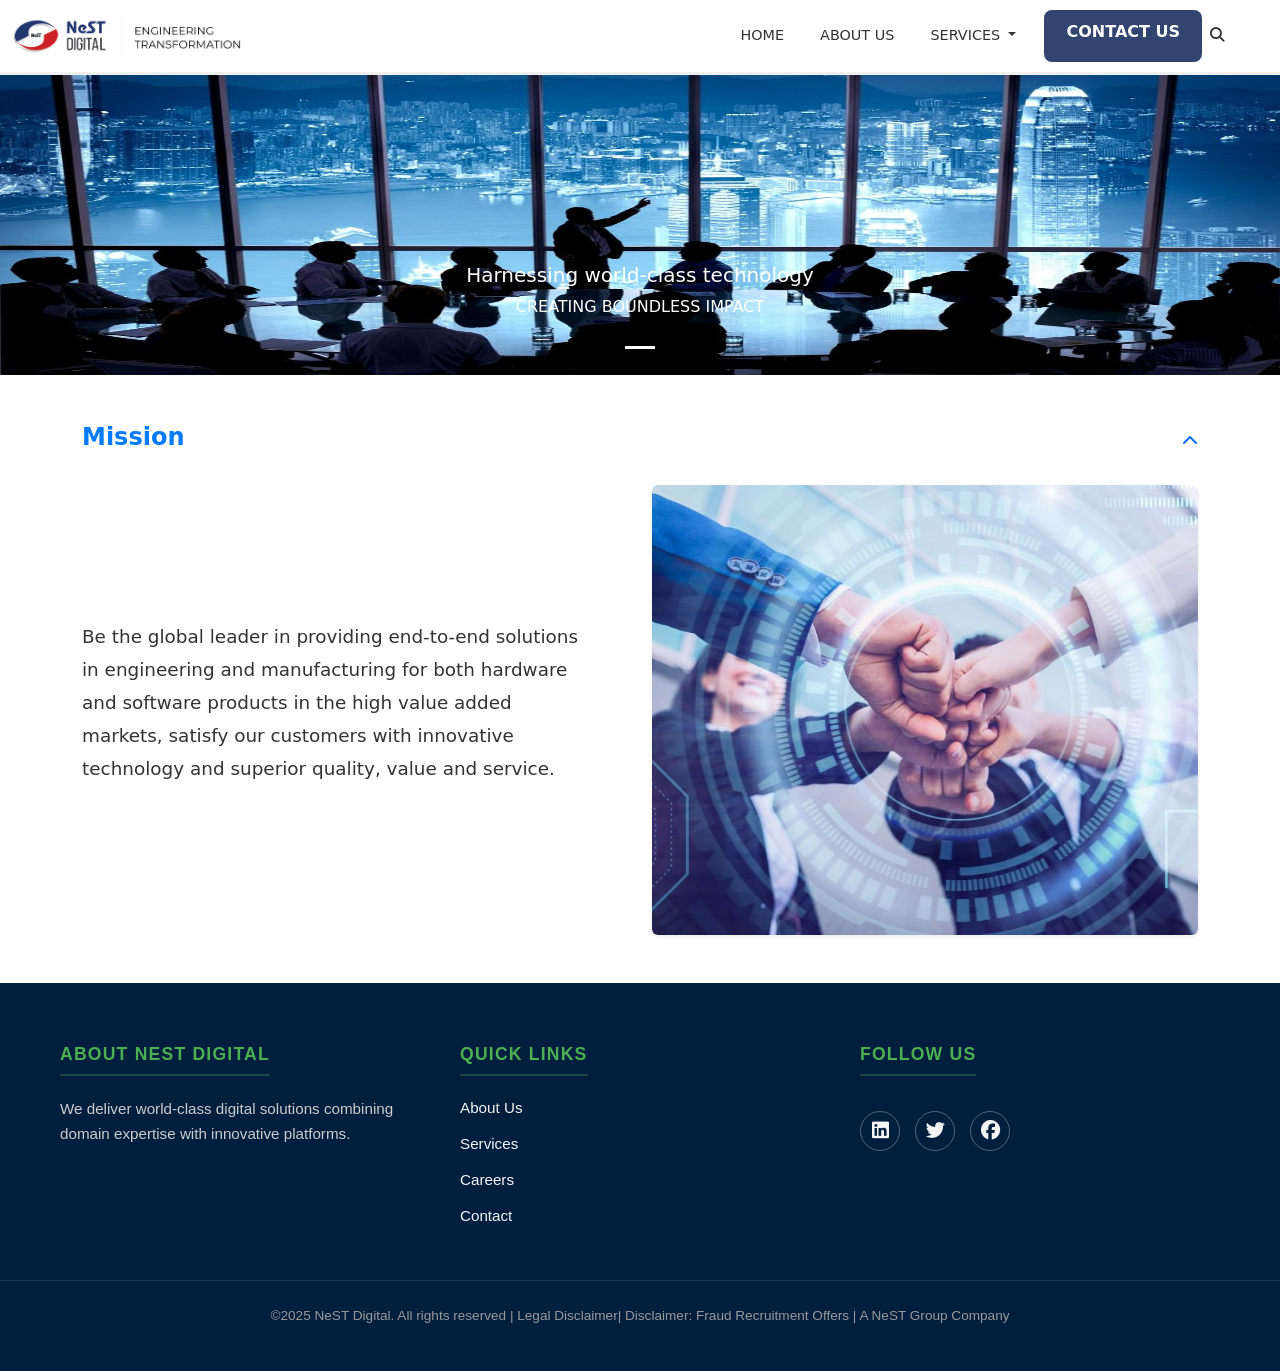
<file: about.html>
<!DOCTYPE html>
<html lang="en">
<head>
    <meta charset="UTF-8">
    <meta name="viewport" content="width=device-width, initial-scale=1.0">
    <title>Document</title>
    <link href="https://cdn.jsdelivr.net/npm/bootstrap@5.3.8/dist/css/bootstrap.min.css" rel="stylesheet" integrity="sha384-sRIl4kxILFvY47J16cr9ZwB07vP4J8+LH7qKQnuqkuIAvNWLzeN8tE5YBujZqJLB" crossorigin="anonymous">
    <link rel="stylesheet" href="https://cdnjs.cloudflare.com/ajax/libs/font-awesome/6.5.1/css/all.min.css">
    <link rel="stylesheet" href="style.css"> 
    </head>
<body>

       
    <nav class="navbar navbar-expand-lg custom-navbar">
        <div class="container-fluid custom-container">
            
            <a class="navbar-brand me-auto" href="#">
                <img src="images/Group-82.png" alt="NeST Digital Logo" class="brand-logo"> 
            </a>

            <button class="navbar-toggler" type="button" data-bs-toggle="collapse" data-bs-target="#navbarNavContent" aria-controls="navbarNavContent" aria-expanded="false" aria-label="Toggle navigation">
                <span class="navbar-toggler-icon"></span>
            </button>

            <div class="collapse navbar-collapse justify-content-end" id="navbarNavContent">
                <ul class="navbar-nav me-3"> 
                    
                   

                        <li class="nav-item">
    <a class="nav-link" href="index.html">HOME</a>
</li>
    <li class="nav-item">
    <a class="nav-link" href="about.html">ABOUT US</a>
</li>


                    
                 <li class="nav-item dropdown">
   <li class="nav-item dropdown">
   <a class="nav-link dropdown-toggle" href="#services-section" id="servicesDropdown" role="button" data-bs-toggle="dropdown" aria-expanded="false">
    SERVICES
</a>
    <ul class="dropdown-menu">
        <li><a class="dropdown-item" href="cloudservice.html">cloud service</a></li> 
        <li><a class="dropdown-item" href="cybersecurity.html">cyber security</a></li> 
        <li><a class="dropdown-item" href="dataeng.html">data engineering</a></li> 
        <li><a class="dropdown-item" href="gis.html">gis</a></li> 
    </ul>
</li> 
                    
                    
                  

                <a href="contact.html" class="btn btn-primary contact-button">CONTACT US</a>
                
                <a href="#" class="nav-link search-icon-link"><i class="fas fa-search"></i></a>
            </div>
        </div>
    </nav>
    


<div id="carouselExampleCaptions" class="carousel slide">
  <div class="carousel-indicators">
    <button type="button" data-bs-target="#carouselExampleCaptions" data-bs-slide-to="0" class="active" aria-current="true" aria-label="Slide 1"></button>
    
  </div>
  <div class="carousel-inner">
    <div class="carousel-item active">
      <img src="images/about.jpg" class="d-block w-100" alt="..." height="300px" width="auto">
      <div class="carousel-caption d-none d-md-block">
        <h5>Harnessing world-class technology</h5>
        <p>CREATING BOUNDLESS IMPACT</p>
      </div>
    </div>
    
  </div>
</div>

<section class="mission-section py-5">
    <div class="container">
        
        <div class="mission-header mb-4 d-flex justify-content-between align-items-center" 
             data-bs-toggle="collapse" data-bs-target="#missionContent" aria-expanded="true" aria-controls="missionContent">
            
            <h2 class="mission-title">Mission</h2>
            
            <a data-bs-toggle="collapse" href="#missionContent" role="button" aria-expanded="true" aria-controls="missionContent">
                <i class="fas fa-chevron-up"></i>
            </a>
        </div>

        <div class="collapse show" id="missionContent">
            <div class="row align-items-center">
                
                <div class="col-lg-6 col-md-12 order-md-1 order-lg-1">
                    <p class="mission-statement">
                        Be the global leader in providing end-to-end solutions in engineering and manufacturing for both hardware and software products in the high value added markets, satisfy our customers with innovative technology and superior quality, value and service.
                    </p>
                </div>
                
                <div class="col-lg-6 col-md-12 order-md-2 order-lg-2 mb-4 mb-lg-0">
                    <img src="images/about1.jpg" class="img-fluid rounded shadow-sm" alt="Hands of a team stacked together, symbolizing unity and technology">
                </div>

            </div>
        </div>
        
    </div>
</section>







    <footer class="footer">
    <div class="footer-content">
        <div class="footer-section">
            <h5>About NeST Digital</h5>
            <p>We deliver world-class digital solutions combining domain expertise with innovative platforms.</p>
        </div>
        <div class="footer-section">
            <h5>Quick Links</h5>
            <ul>
                <li><a href="#">About Us</a></li>
                <li><a href="#">Services</a></li>
                <li><a href="#">Careers</a></li>
                <li><a href="#">Contact</a></li>
            </ul>
        </div>
        <div class="footer-section">
            <h5>Follow Us</h5>
            <div class="social-links">
                <a href="#"><i class="fab fa-linkedin"></i></a>
                <a href="#"><i class="fab fa-twitter"></i></a>
                <a href="#"><i class="fab fa-facebook"></i></a>
               
            </div>
        </div>
    </div>
    <div class="footer-bottom">
        <p>&copy;2025 NeST Digital. All rights reserved | Legal Disclaimer| Disclaimer: Fraud Recruitment Offers | A NeST Group Company</p>
    </div>
</footer>





   <script src="https://cdn.jsdelivr.net/npm/bootstrap@5.3.8/dist/js/bootstrap.bundle.min.js" integrity="sha384-FKyoEForCGlyvwx9Hj09JcYn3nv7wiPVlz7YYwJrWVcXK/BmnVDxM+D2scQbITxI" crossorigin="anonymous"></script> 
</body>
</html>
</file>
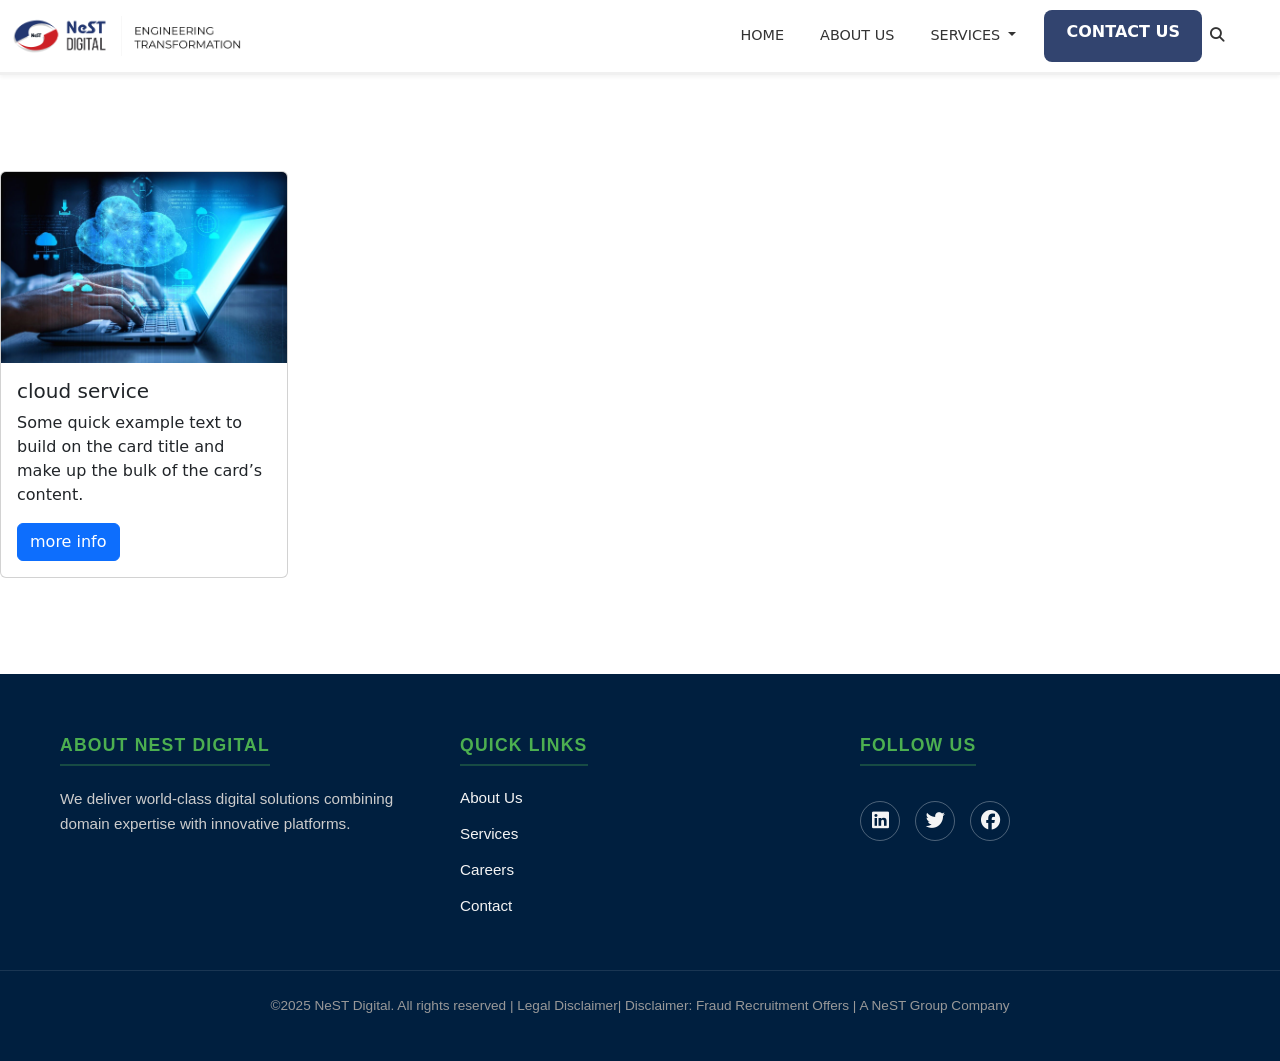
<file: cloudservice.html>
<!DOCTYPE html>
<html lang="en">
<head>
    <meta charset="UTF-8">
    <meta name="viewport" content="width=device-width, initial-scale=1.0">
    <title>Document</title>
    <link href="https://cdn.jsdelivr.net/npm/bootstrap@5.3.8/dist/css/bootstrap.min.css" rel="stylesheet" integrity="sha384-sRIl4kxILFvY47J16cr9ZwB07vP4J8+LH7qKQnuqkuIAvNWLzeN8tE5YBujZqJLB" crossorigin="anonymous">
    <link rel="stylesheet" href="https://cdnjs.cloudflare.com/ajax/libs/font-awesome/6.5.1/css/all.min.css">
    <link rel="stylesheet" href="style.css"> 
    </head>
<body>

       
    <nav class="navbar navbar-expand-lg custom-navbar">
        <div class="container-fluid custom-container">
            
            <a class="navbar-brand me-auto" href="#">
                <img src="images/Group-82.png" alt="NeST Digital Logo" class="brand-logo"> 
            </a>

            <button class="navbar-toggler" type="button" data-bs-toggle="collapse" data-bs-target="#navbarNavContent" aria-controls="navbarNavContent" aria-expanded="false" aria-label="Toggle navigation">
                <span class="navbar-toggler-icon"></span>
            </button>

            <div class="collapse navbar-collapse justify-content-end" id="navbarNavContent">
                <ul class="navbar-nav me-3"> 
                    
                    <li class="nav-item dropdown">
                                        <li class="nav-item">
    <a class="nav-link" href="index.html">HOME</a>
</li>
    <li class="nav-item">
    <a class="nav-link" href="about.html">ABOUT US</a>
</li>
                    
                 <li class="nav-item dropdown">
   <li class="nav-item dropdown">
   <a class="nav-link dropdown-toggle" href="#services-section" id="servicesDropdown" role="button" data-bs-toggle="dropdown" aria-expanded="false">
    SERVICES
</a>
    <ul class="dropdown-menu">
        <li><a class="dropdown-item" href="cloudservice.html">cloud service</a></li> 
        <li><a class="dropdown-item" href="cybersecurity.html">cyber security</a></li> 
        <li><a class="dropdown-item" href="dataeng.html">data engineering</a></li> 
        <li><a class="dropdown-item" href="gis.html">gis</a></li> 
    </ul>
</li>  
                    
                    
                    
                   
                <a href="contact.html" class="btn btn-primary contact-button">CONTACT US</a>
                
                <a href="#" class="nav-link search-icon-link"><i class="fas fa-search"></i></a>
            </div>
        </div>
    </nav>
    
  <br><br><br><br>

    <div class="card" style="width: 18rem;">
  <img src="images/sercloud.jpg" class="card-img-top" alt="...">
  <div class="card-body">
    <h5 class="card-title">cloud service</h5>
    <p class="card-text">Some quick example text to build on the card title and make up the bulk of the card’s content.</p>
    <a href="cloud.html" class="btn btn-primary">more info</a>
  </div>
</div>

<br><br><br><br>


    <footer class="footer">
    <div class="footer-content">
        <div class="footer-section">
            <h5>About NeST Digital</h5>
            <p>We deliver world-class digital solutions combining domain expertise with innovative platforms.</p>
        </div>
        <div class="footer-section">
            <h5>Quick Links</h5>
            <ul>
                <li><a href="#">About Us</a></li>
                <li><a href="#">Services</a></li>
                <li><a href="#">Careers</a></li>
                <li><a href="#">Contact</a></li>
            </ul>
        </div>
        <div class="footer-section">
            <h5>Follow Us</h5>
            <div class="social-links">
                <a href="#"><i class="fab fa-linkedin"></i></a>
                <a href="#"><i class="fab fa-twitter"></i></a>
                <a href="#"><i class="fab fa-facebook"></i></a>
               
            </div>
        </div>
    </div>
    <div class="footer-bottom">
        <p>&copy;2025 NeST Digital. All rights reserved | Legal Disclaimer| Disclaimer: Fraud Recruitment Offers | A NeST Group Company</p>
    </div>
</footer>





   <script src="https://cdn.jsdelivr.net/npm/bootstrap@5.3.8/dist/js/bootstrap.bundle.min.js" integrity="sha384-FKyoEForCGlyvwx9Hj09JcYn3nv7wiPVlz7YYwJrWVcXK/BmnVDxM+D2scQbITxI" crossorigin="anonymous"></script> 
</body>
</html>
</file>
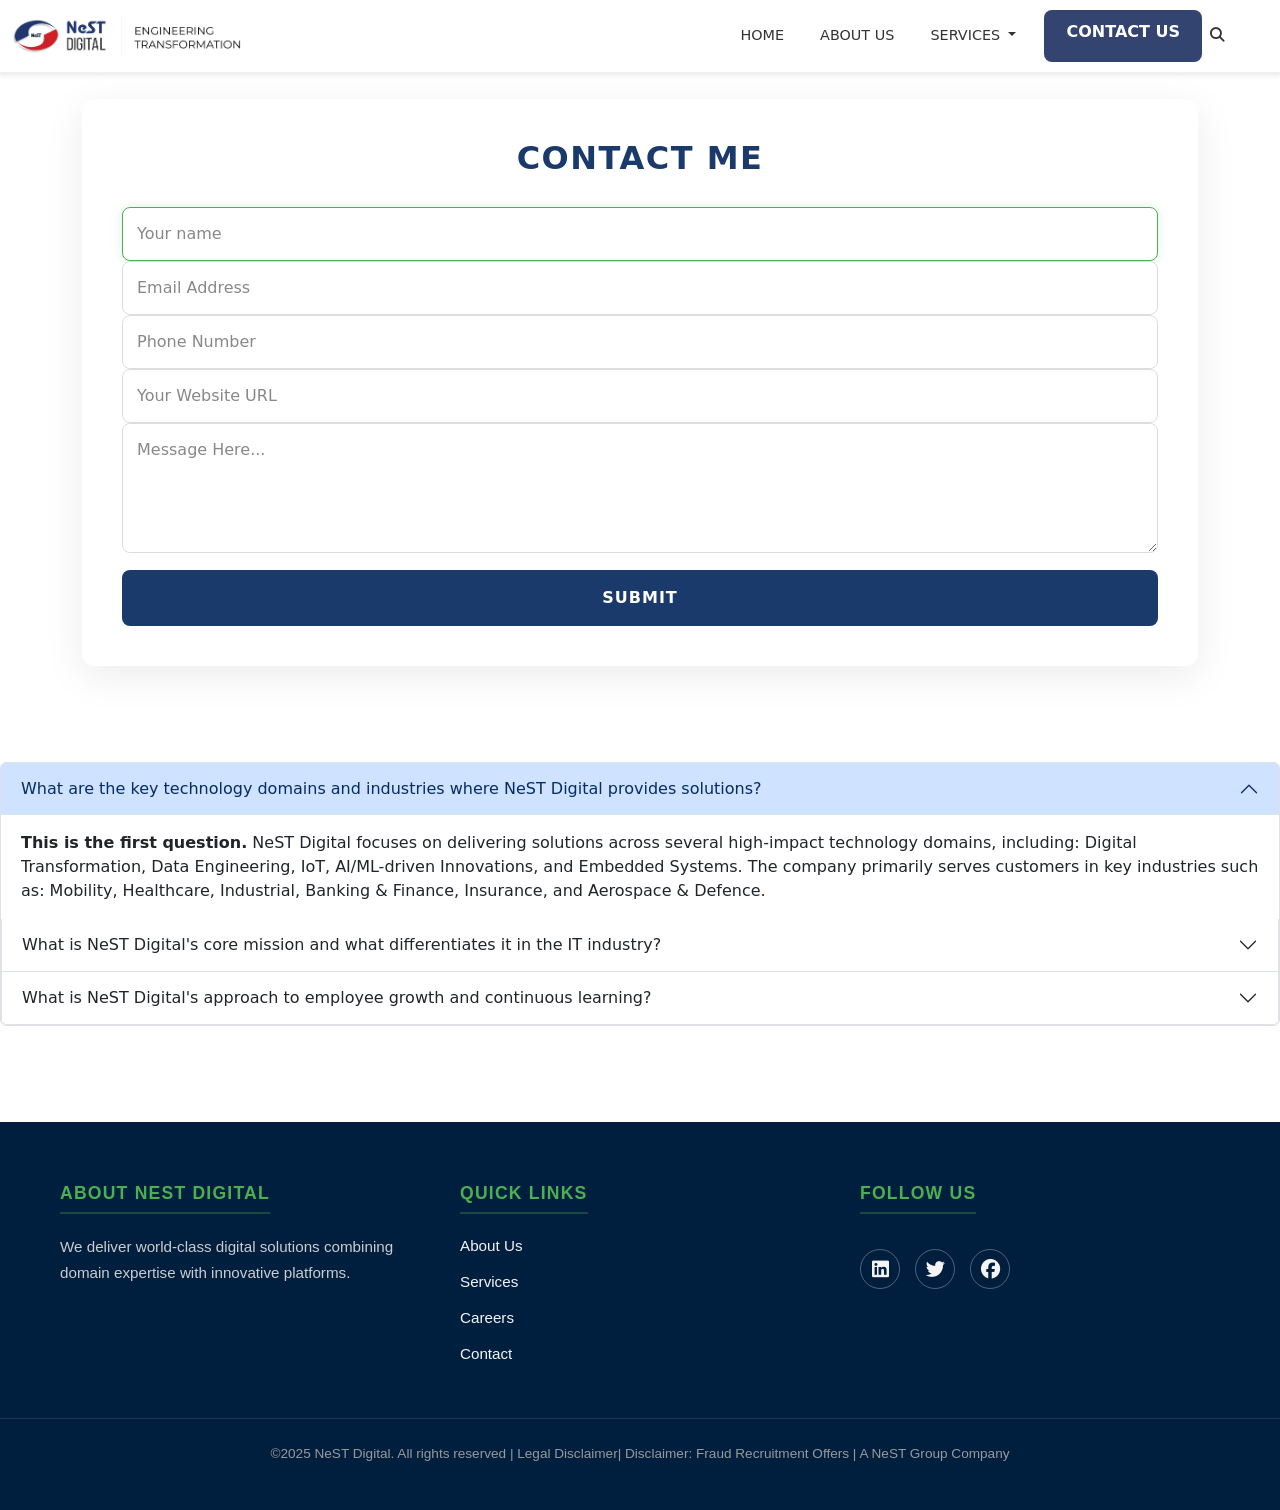
<file: contact.html>
<!DOCTYPE html>
<html lang="en">
<head>
    <meta charset="UTF-8">
    <meta name="viewport" content="width=device-width, initial-scale=1.0">
    <title>Document</title>
    <link href="https://cdn.jsdelivr.net/npm/bootstrap@5.3.8/dist/css/bootstrap.min.css" rel="stylesheet" integrity="sha384-sRIl4kxILFvY47J16cr9ZwB07vP4J8+LH7qKQnuqkuIAvNWLzeN8tE5YBujZqJLB" crossorigin="anonymous">
    <link rel="stylesheet" href="https://cdnjs.cloudflare.com/ajax/libs/font-awesome/6.5.1/css/all.min.css">
    <link rel="stylesheet" href="style.css"> 
    </head>
<body>

       
    <nav class="navbar navbar-expand-lg custom-navbar">
        <div class="container-fluid custom-container">
            
            <a class="navbar-brand me-auto" href="#">
                <img src="images/Group-82.png" alt="NeST Digital Logo" class="brand-logo"> 
            </a>

            <button class="navbar-toggler" type="button" data-bs-toggle="collapse" data-bs-target="#navbarNavContent" aria-controls="navbarNavContent" aria-expanded="false" aria-label="Toggle navigation">
                <span class="navbar-toggler-icon"></span>
            </button>

            <div class="collapse navbar-collapse justify-content-end" id="navbarNavContent">
                <ul class="navbar-nav me-3"> 
                    
                  <a class="nav-link" href="index.html">HOME</a>
</li>
                    <li class="nav-item dropdown">
    <li class="nav-item">
    <a class="nav-link" href="about.html">ABOUT US</a>
</li>
          
                 <li class="nav-item dropdown">
   <li class="nav-item dropdown">
   <a class="nav-link dropdown-toggle" href="#services-section" id="servicesDropdown" role="button" data-bs-toggle="dropdown" aria-expanded="false">
    SERVICES
</a>
    <ul class="dropdown-menu">
        <li><a class="dropdown-item" href="cloudservice.html">cloud service</a></li> 
        <li><a class="dropdown-item" href="cybersecurity.html">cyber security</a></li> 
        <li><a class="dropdown-item" href="dataeng.html">data engineering</a></li> 
        <li><a class="dropdown-item" href="gis.html">gis</a></li> 
    </ul>
</li>
           
            
                    
                   

              <a href="contact.html" class="btn btn-primary contact-button">CONTACT US</a>
                
                <a href="#" class="nav-link search-icon-link"><i class="fas fa-search"></i></a>
            </div>
        </div>
    </nav>

    <br>
    <div class="container">  
  <form id="contact" action="" method="post">
    <h3>Contact Me</h3>
    
    <fieldset>
      <input placeholder="Your name" type="text" tabindex="1" required autofocus>
    </fieldset>
    <fieldset>
      <input placeholder="Email Address" type="email" tabindex="2" required>
    </fieldset>
    <fieldset>
      <input placeholder="Phone Number" type="tel" tabindex="3" required>
    </fieldset>
    <fieldset>
      <input placeholder="Your Website URL" type="url" tabindex="4" required>
    </fieldset>
    <fieldset>
      <textarea placeholder="Message Here..." tabindex="5" required></textarea>
    </fieldset>
    <fieldset>
      <button name="submit" type="submit" id="contact-submit" data-submit="...Sending">Submit</button>
    </fieldset>
  </form>
 
  
</div>
<!-- Signup on fabform.io to get your personal form id to save form submissions -->
<br><br><br><br>


    
    <div class="accordion" id="accordionExample">
  <div class="accordion-item">
    <h2 class="accordion-header">
      <button class="accordion-button" type="button" data-bs-toggle="collapse" data-bs-target="#collapseOne" aria-expanded="true" aria-controls="collapseOne">
     What are the key technology domains and industries where NeST Digital provides solutions?
      </button>
    </h2>
    <div id="collapseOne" class="accordion-collapse collapse show" data-bs-parent="#accordionExample">
      <div class="accordion-body">
        <strong>This is the first question.</strong> NeST Digital focuses on delivering solutions across several high-impact technology domains, including: Digital Transformation, Data Engineering, IoT, AI/ML-driven Innovations, and Embedded Systems. The company primarily serves customers in key industries such as: Mobility, Healthcare, Industrial, Banking & Finance, Insurance, and Aerospace & Defence.
    </div>
  </div>
  <div class="accordion-item">
    <h2 class="accordion-header">
      <button class="accordion-button collapsed" type="button" data-bs-toggle="collapse" data-bs-target="#collapseTwo" aria-expanded="false" aria-controls="collapseTwo">
      What is NeST Digital's core mission and what differentiates it in the IT industry?
      </button>
    </h2>
    <div id="collapseTwo" class="accordion-collapse collapse" data-bs-parent="#accordionExample">
      <div class="accordion-body">
        <strong>this is the second question.</strong>NeST Digital's mission is to be the global leader in providing end-to-end solutions in engineering and manufacturing for both hardware and software products in high value-added markets. What sets the company apart is its structure as the software arm of the globally trusted NeST Group. This unique position allows it to combine Specialized Manufacturing Services, Engineering Design, and Software Services under one roof to deliver transformative turnkey solutions.
      </div>
    </div>
  </div>
  <div class="accordion-item">
    <h2 class="accordion-header">
      <button class="accordion-button collapsed" type="button" data-bs-toggle="collapse" data-bs-target="#collapseThree" aria-expanded="false" aria-controls="collapseThree">
       What is NeST Digital's approach to employee growth and continuous learning?
      </button>
    </h2>
    <div id="collapseThree" class="accordion-collapse collapse" data-bs-parent="#accordionExample">
      <div class="accordion-body">
        <strong>This is the third question.</strong> NeST Digital fosters an ecosystem that encourages professionals to learn, grow, and innovate. The company supports this through: * Continuous Learning: Providing up-skilling and re-skilling opportunities, often through the NeST Digital Academy. * Diverse Domain Experience: Employees gain exposure by working in cross-functional teams across various sectors. * Global Careers: Providing opportunities for self-development with customers across the USA, Europe, the Middle East, Japan, and Australia.
    </div>
    </div>
  </div>
</div>

<br><br>
<br><br>



    <footer class="footer">
    <div class="footer-content">
        <div class="footer-section">
            <h5>About NeST Digital</h5>
            <p>We deliver world-class digital solutions combining domain expertise with innovative platforms.</p>
        </div>
        <div class="footer-section">
            <h5>Quick Links</h5>
            <ul>
                <li><a href="#">About Us</a></li>
                <li><a href="#">Services</a></li>
                <li><a href="#">Careers</a></li>
                <li><a href="#">Contact</a></li>
            </ul>
        </div>
        <div class="footer-section">
            <h5>Follow Us</h5>
            <div class="social-links">
                <a href="#"><i class="fab fa-linkedin"></i></a>
                <a href="#"><i class="fab fa-twitter"></i></a>
                <a href="#"><i class="fab fa-facebook"></i></a>
               
            </div>
        </div>
    </div>
    <div class="footer-bottom">
        <p>&copy;2025 NeST Digital. All rights reserved | Legal Disclaimer| Disclaimer: Fraud Recruitment Offers | A NeST Group Company</p>
    </div>
</footer>





   <script src="https://cdn.jsdelivr.net/npm/bootstrap@5.3.8/dist/js/bootstrap.bundle.min.js" integrity="sha384-FKyoEForCGlyvwx9Hj09JcYn3nv7wiPVlz7YYwJrWVcXK/BmnVDxM+D2scQbITxI" crossorigin="anonymous"></script> 
</body>
</html>
</file>
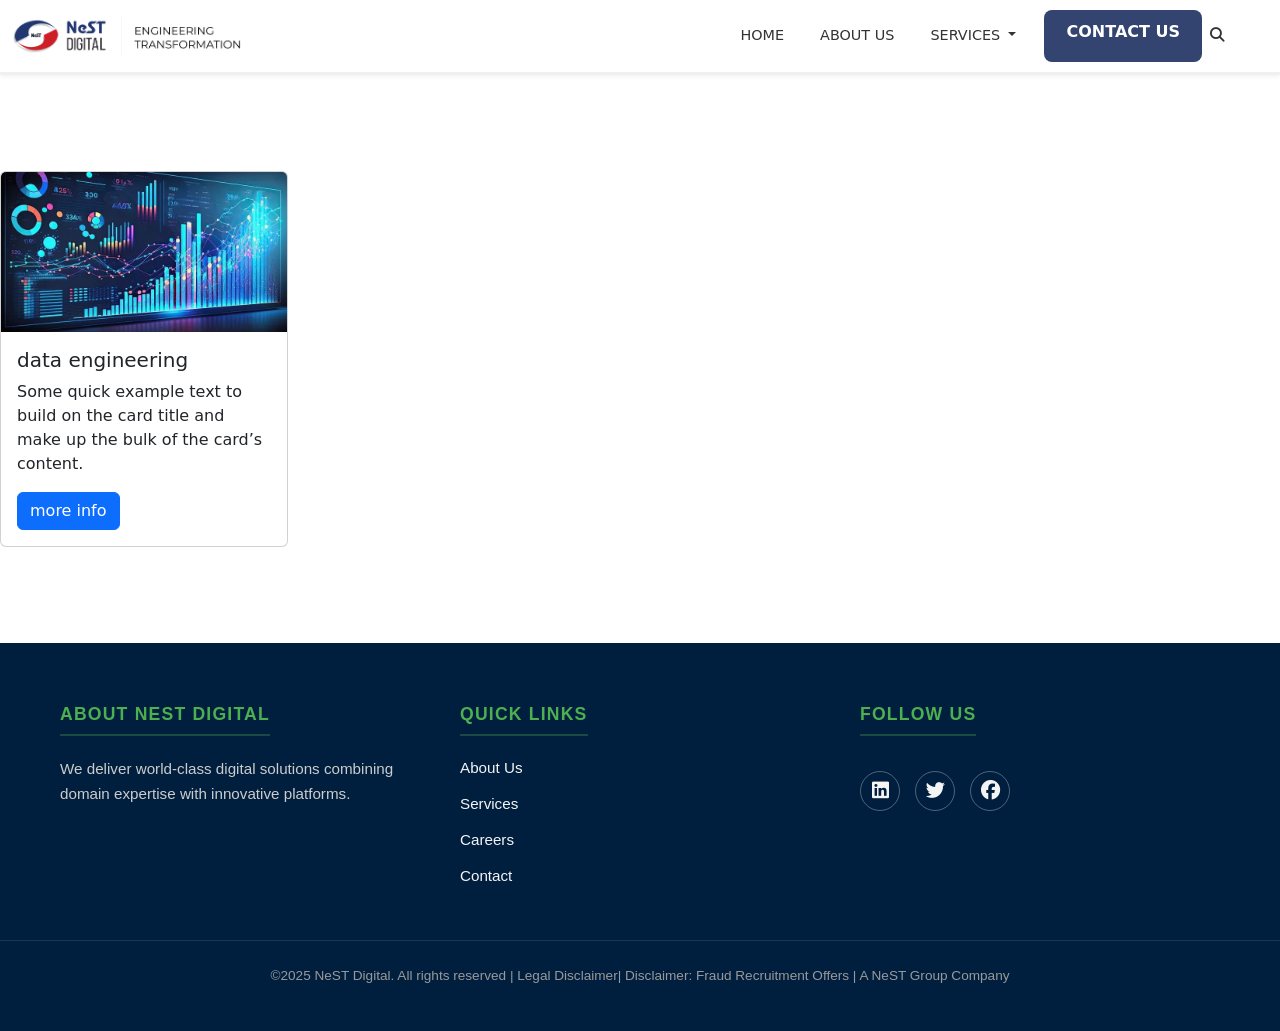
<file: dataeng.html>
<!DOCTYPE html>
<html lang="en">
<head>
    <meta charset="UTF-8">
    <meta name="viewport" content="width=device-width, initial-scale=1.0">
    <title>Document</title>
    <link href="https://cdn.jsdelivr.net/npm/bootstrap@5.3.8/dist/css/bootstrap.min.css" rel="stylesheet" integrity="sha384-sRIl4kxILFvY47J16cr9ZwB07vP4J8+LH7qKQnuqkuIAvNWLzeN8tE5YBujZqJLB" crossorigin="anonymous">
    <link rel="stylesheet" href="https://cdnjs.cloudflare.com/ajax/libs/font-awesome/6.5.1/css/all.min.css">
    <link rel="stylesheet" href="style.css"> 
    </head>
<body>

       
    <nav class="navbar navbar-expand-lg custom-navbar">
        <div class="container-fluid custom-container">
            
            <a class="navbar-brand me-auto" href="#">
                <img src="images/Group-82.png" alt="NeST Digital Logo" class="brand-logo"> 
            </a>

            <button class="navbar-toggler" type="button" data-bs-toggle="collapse" data-bs-target="#navbarNavContent" aria-controls="navbarNavContent" aria-expanded="false" aria-label="Toggle navigation">
                <span class="navbar-toggler-icon"></span>
            </button>

            <div class="collapse navbar-collapse justify-content-end" id="navbarNavContent">
                <ul class="navbar-nav me-3"> 
                    
    
    <a class="nav-link" href="index.html">HOME</a>
</li>                <li class="nav-item dropdown">
   <li class="nav-item">
    <a class="nav-link" href="about.html">ABOUT US</a>
</li>
                 
                 <li class="nav-item dropdown">
   <li class="nav-item dropdown">
   <a class="nav-link dropdown-toggle" href="#services-section" id="servicesDropdown" role="button" data-bs-toggle="dropdown" aria-expanded="false">
    SERVICES
</a>
    <ul class="dropdown-menu">
        <li><a class="dropdown-item" href="cloudservice.html">cloud service</a></li> 
        <li><a class="dropdown-item" href="cybersecurity.html">cyber security</a></li> 
        <li><a class="dropdown-item" href="dataeng.html">data engineering</a></li> 
        <li><a class="dropdown-item" href="gis.html">gis</a></li> 
    </ul>
</li>
           
                    
                    
                    
                   
                <a href="contact.html" class="btn btn-primary contact-button">CONTACT US</a>
                
                <a href="#" class="nav-link search-icon-link"><i class="fas fa-search"></i></a>
            </div>
        </div>
    </nav>
    
<br><br><br><br>

<div class="card" style="width: 18rem;">
  <img src="images/serdata.jpg" class="card-img-top" alt="...">
  <div class="card-body">
   
    <h5 class="card-title">data engineering</h5>
    <p class="card-text">Some quick example text to build on the card title and make up the bulk of the card’s content.</p>
    <a href="data.html" class="btn btn-primary">more info</a>
  </div>
</div>

<br><br><br><br>




     <footer class="footer">
    <div class="footer-content">
        <div class="footer-section">
            <h5>About NeST Digital</h5>
            <p>We deliver world-class digital solutions combining domain expertise with innovative platforms.</p>
        </div>
        <div class="footer-section">
            <h5>Quick Links</h5>
            <ul>
                <li><a href="#">About Us</a></li>
                <li><a href="#">Services</a></li>
                <li><a href="#">Careers</a></li>
                <li><a href="#">Contact</a></li>
            </ul>
        </div>
        <div class="footer-section">
            <h5>Follow Us</h5>
            <div class="social-links">
                <a href="#"><i class="fab fa-linkedin"></i></a>
                <a href="#"><i class="fab fa-twitter"></i></a>
                <a href="#"><i class="fab fa-facebook"></i></a>
               
            </div>
        </div>
    </div>
    <div class="footer-bottom">
        <p>&copy;2025 NeST Digital. All rights reserved | Legal Disclaimer| Disclaimer: Fraud Recruitment Offers | A NeST Group Company</p>
    </div>
</footer>





   <script src="https://cdn.jsdelivr.net/npm/bootstrap@5.3.8/dist/js/bootstrap.bundle.min.js" integrity="sha384-FKyoEForCGlyvwx9Hj09JcYn3nv7wiPVlz7YYwJrWVcXK/BmnVDxM+D2scQbITxI" crossorigin="anonymous"></script> 
</body>
</html>
</file>
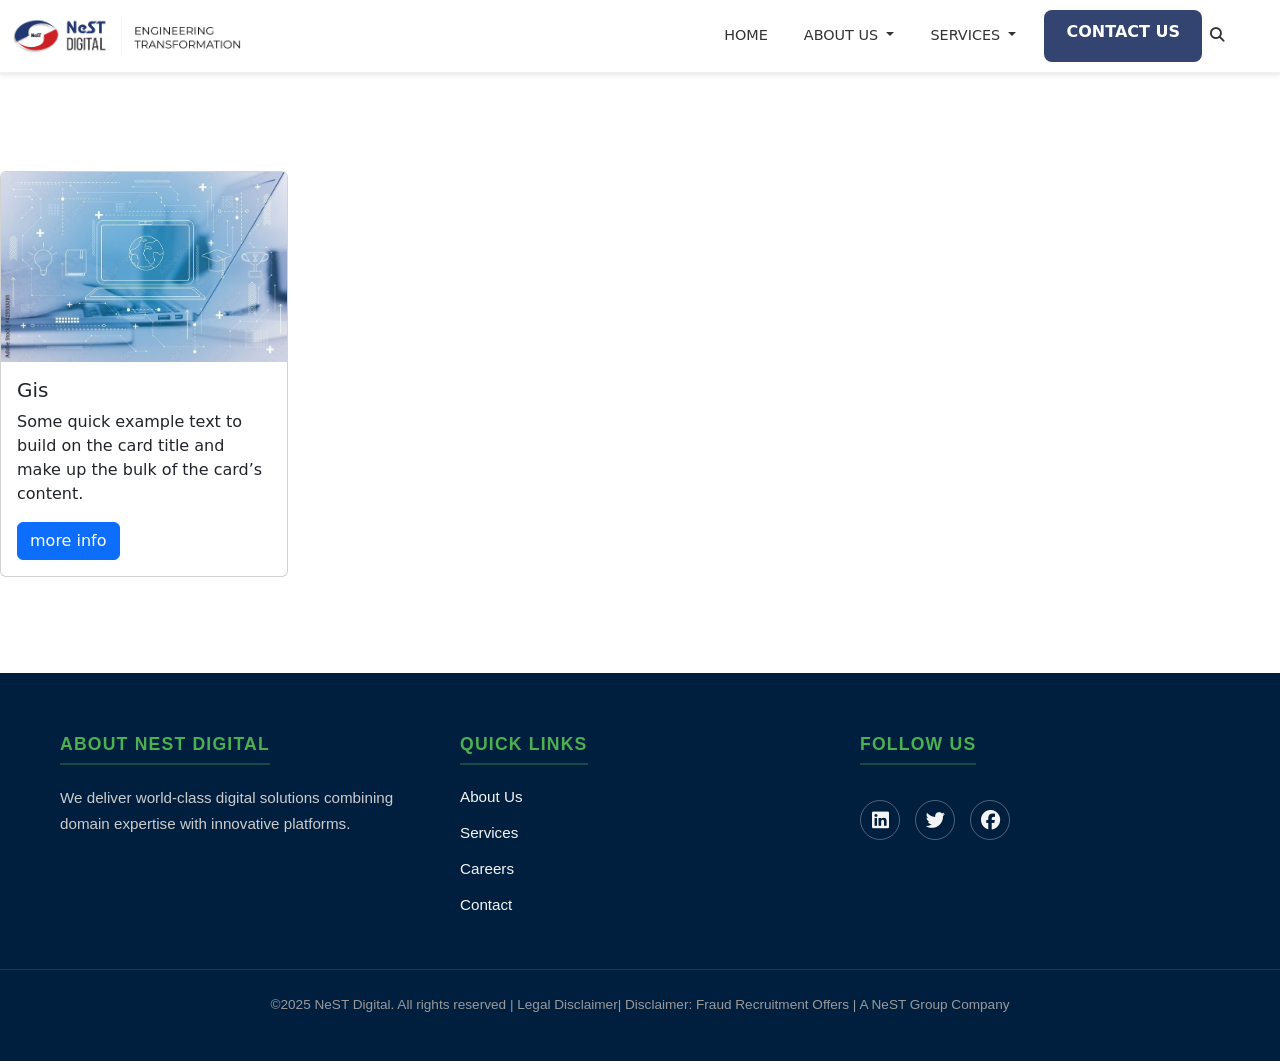
<file: gis.html>
<!DOCTYPE html>
<html lang="en">
<head>
    <meta charset="UTF-8">
    <meta name="viewport" content="width=device-width, initial-scale=1.0">
    <title>Document</title>
    <link href="https://cdn.jsdelivr.net/npm/bootstrap@5.3.8/dist/css/bootstrap.min.css" rel="stylesheet" integrity="sha384-sRIl4kxILFvY47J16cr9ZwB07vP4J8+LH7qKQnuqkuIAvNWLzeN8tE5YBujZqJLB" crossorigin="anonymous">
    <link rel="stylesheet" href="https://cdnjs.cloudflare.com/ajax/libs/font-awesome/6.5.1/css/all.min.css">
    <link rel="stylesheet" href="style.css"> 
    </head>
<body>

       
    <nav class="navbar navbar-expand-lg custom-navbar">
        <div class="container-fluid custom-container">
            
            <a class="navbar-brand me-auto" href="#">
                <img src="images/Group-82.png" alt="NeST Digital Logo" class="brand-logo"> 
            </a>

            <button class="navbar-toggler" type="button" data-bs-toggle="collapse" data-bs-target="#navbarNavContent" aria-controls="navbarNavContent" aria-expanded="false" aria-label="Toggle navigation">
                <span class="navbar-toggler-icon"></span>
            </button>

            <div class="collapse navbar-collapse justify-content-end" id="navbarNavContent">
                <ul class="navbar-nav me-3"> 
                    
             
                    <li class="nav-item dropdown">
                        <a class="nav-link" href="index.html">HOME</a>
</li>
    <a class="nav-link dropdown-toggle" href="#" role="button" data-bs-toggle="dropdown" aria-expanded="false">
        ABOUT US
    </a>
    <ul class="dropdown-menu">
        <li><a class="dropdown-item" href="about.html">about us</a></li> 
       
    </ul>
</li>

                    
                 <li class="nav-item dropdown">
   <li class="nav-item dropdown">
   <a class="nav-link dropdown-toggle" href="#services-section" id="servicesDropdown" role="button" data-bs-toggle="dropdown" aria-expanded="false">
    SERVICES
</a>
    <ul class="dropdown-menu">
        <li><a class="dropdown-item" href="cloudservice.html">cloud service</a></li> 
        <li><a class="dropdown-item" href="cybersecurity.html">cyber security</a></li> 
        <li><a class="dropdown-item" href="dataeng.html">data engineering</a></li> 
        <li><a class="dropdown-item" href="gis.html">gis</a></li> 
    </ul>
</li>
                    
                    
                    
                   
                <a href="contact.html" class="btn btn-primary contact-button">CONTACT US</a>
                
                <a href="#" class="nav-link search-icon-link"><i class="fas fa-search"></i></a>
            </div>
        </div>
    </nav>
    
<br><br><br><br>

<div class="card" style="width: 18rem;">
  <img src="images/sergis.jpg" class="card-img-top" alt="...">
  <div class="card-body">
    <h5 class="card-title">Gis</h5>
    <p class="card-text">Some quick example text to build on the card title and make up the bulk of the card’s content.</p>
    <a href="giss.html" class="btn btn-primary">more info</a>
  </div>
</div>

<br><br><br><br>






     <footer class="footer">
    <div class="footer-content">
        <div class="footer-section">
            <h5>About NeST Digital</h5>
            <p>We deliver world-class digital solutions combining domain expertise with innovative platforms.</p>
        </div>
        <div class="footer-section">
            <h5>Quick Links</h5>
            <ul>
                <li><a href="#">About Us</a></li>
                <li><a href="#">Services</a></li>
                <li><a href="#">Careers</a></li>
                <li><a href="#">Contact</a></li>
            </ul>
        </div>
        <div class="footer-section">
            <h5>Follow Us</h5>
            <div class="social-links">
                <a href="#"><i class="fab fa-linkedin"></i></a>
                <a href="#"><i class="fab fa-twitter"></i></a>
                <a href="#"><i class="fab fa-facebook"></i></a>
               
            </div>
        </div>
    </div>
    <div class="footer-bottom">
        <p>&copy;2025 NeST Digital. All rights reserved | Legal Disclaimer| Disclaimer: Fraud Recruitment Offers | A NeST Group Company</p>
    </div>
</footer>





   <script src="https://cdn.jsdelivr.net/npm/bootstrap@5.3.8/dist/js/bootstrap.bundle.min.js" integrity="sha384-FKyoEForCGlyvwx9Hj09JcYn3nv7wiPVlz7YYwJrWVcXK/BmnVDxM+D2scQbITxI" crossorigin="anonymous"></script> 
</body>
</html>
</file>
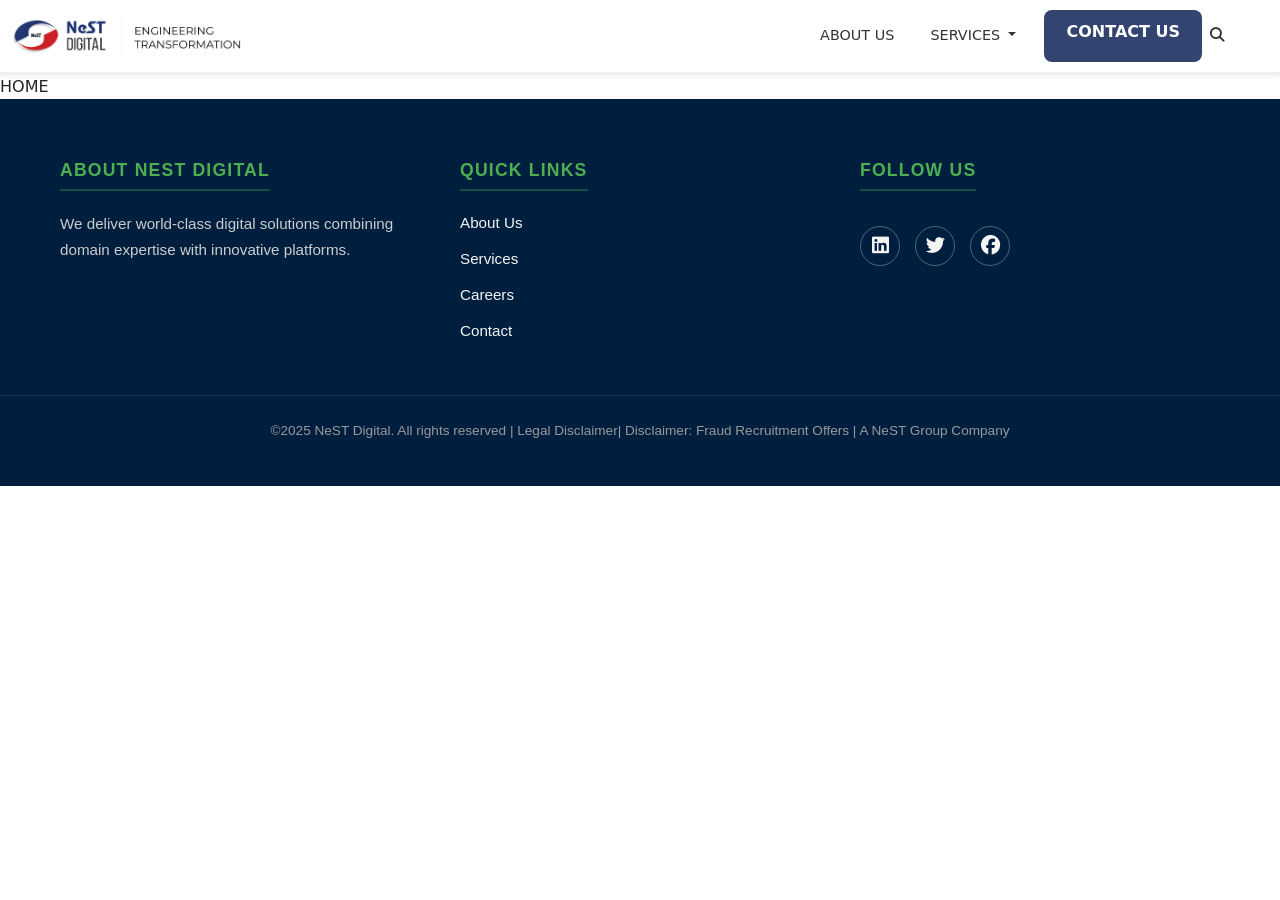
<file: service.html>
<!DOCTYPE html>
<html lang="en">
<head>
    <meta charset="UTF-8">
    <meta name="viewport" content="width=device-width, initial-scale=1.0">
    <title>Document</title>
    <link href="https://cdn.jsdelivr.net/npm/bootstrap@5.3.8/dist/css/bootstrap.min.css" rel="stylesheet" integrity="sha384-sRIl4kxILFvY47J16cr9ZwB07vP4J8+LH7qKQnuqkuIAvNWLzeN8tE5YBujZqJLB" crossorigin="anonymous">
    <link rel="stylesheet" href="https://cdnjs.cloudflare.com/ajax/libs/font-awesome/6.5.1/css/all.min.css">
    <link rel="stylesheet" href="style.css"> 
    </head>
<body>

       
    <nav class="navbar navbar-expand-lg custom-navbar">
        <div class="container-fluid custom-container">
            
            <a class="navbar-brand me-auto" href="#">
                <img src="images/Group-82.png" alt="NeST Digital Logo" class="brand-logo"> 
            </a>

            <button class="navbar-toggler" type="button" data-bs-toggle="collapse" data-bs-target="#navbarNavContent" aria-controls="navbarNavContent" aria-expanded="false" aria-label="Toggle navigation">
                <span class="navbar-toggler-icon"></span>
            </button>

            <div class="collapse navbar-collapse justify-content-end" id="navbarNavContent">
                <ul class="navbar-nav me-3"> 
                    
                    <li class="nav-item dropdown">
    <li class="nav-item">
    <a class="nav-link" href="about.html">ABOUT US</a>
</li>
</li>
                    
                 <li class="nav-item dropdown">
    <li class="nav-item dropdown">
   <a class="nav-link dropdown-toggle" href="#services-section" id="servicesDropdown" role="button" data-bs-toggle="dropdown" aria-expanded="false">
    SERVICES
</a>
    <ul class="dropdown-menu">
        <li><a class="dropdown-item" href="cloudservice.html">cloud service</a></li> 
        <li><a class="dropdown-item" href="cybersecurity.html">cyber security</a></li> 
        <li><a class="dropdown-item" href="dataeng.html">data engineering</a></li> 
        <li><a class="dropdown-item" href="gis.html">gis</a></li> 
    </ul>
</li> 
                    
                    
                    
                   
                <a href="contact.html" class="btn btn-primary contact-button">CONTACT US</a>
                
                <a href="#" class="nav-link search-icon-link"><i class="fas fa-search"></i></a>
            </div>
        </div>
    </nav>
    
   <a class="nav-link" href="index.html">HOME</a>
</li>






    <footer class="footer">
    <div class="footer-content">
        <div class="footer-section">
            <h5>About NeST Digital</h5>
            <p>We deliver world-class digital solutions combining domain expertise with innovative platforms.</p>
        </div>
        <div class="footer-section">
            <h5>Quick Links</h5>
            <ul>
                <li><a href="#">About Us</a></li>
                <li><a href="#">Services</a></li>
                <li><a href="#">Careers</a></li>
                <li><a href="#">Contact</a></li>
            </ul>
        </div>
        <div class="footer-section">
            <h5>Follow Us</h5>
            <div class="social-links">
                <a href="#"><i class="fab fa-linkedin"></i></a>
                <a href="#"><i class="fab fa-twitter"></i></a>
                <a href="#"><i class="fab fa-facebook"></i></a>
               
            </div>
        </div>
    </div>
    <div class="footer-bottom">
        <p>&copy;2025 NeST Digital. All rights reserved | Legal Disclaimer| Disclaimer: Fraud Recruitment Offers | A NeST Group Company</p>
    </div>
</footer>





   <script src="https://cdn.jsdelivr.net/npm/bootstrap@5.3.8/dist/js/bootstrap.bundle.min.js" integrity="sha384-FKyoEForCGlyvwx9Hj09JcYn3nv7wiPVlz7YYwJrWVcXK/BmnVDxM+D2scQbITxI" crossorigin="anonymous"></script> 
</body>
</html>
</file>
<file: style.css>
:root {
   
    --primary-blue: #1a3a6c;
    --secondary-blue: #142e88;
    --accent-blue: #007bff;
    --contact-button-bg: #32446f;
    --button-orange: #f6a64d;
    --button-orange-hover: #e5953c;
    
    --text-main: #333333;
    --text-muted: #888888;
    --text-light-grey: #9aa1a9;
    --white: #ffffff;
    --bg-light: #f7f9ff;
    
    --container-max: 1400px;
}

.custom-navbar {
    background-color: var(--white);
    padding: 10px 0;
    box-shadow: 0 2px 4px rgba(0, 0, 0, 0.05); 
    border-bottom: 3px solid #f0f0f0;
}

.custom-container {
    max-width: var(--container-max);
    margin: 0 auto;
}

.navbar-brand {
    display: flex;
    align-items: center;
    font-size: 1rem;
    color: var(--primary-blue);
    font-weight: 700;
}

.brand-logo { height: 40px; margin-right: 8px; }

.brand-text {
    font-size: 0.7rem; 
    text-transform: uppercase;
    color: var(--text-muted);
    line-height: 1.2;
    margin-top: 5px;
}

.navbar-nav .nav-link {
    color: var(--text-main);
    font-weight: 500;
    font-size: 0.9rem;
    margin-right: 20px;
    text-transform: uppercase; 
    padding: 15px 0;
    transition: color 0.3s;
}

.navbar-nav .nav-link:hover { color: var(--accent-blue); }

.contact-button {
    background-color: var(--contact-button-bg);
    color: var(--white);
    border: none;
    padding: 10px 22px;
    border-radius: 8px;
    font-weight: 600;
    transition: 0.3s;
}

.contact-button:hover { background-color: #243354; }


.stats-section {
    background-color: var(--bg-light);
    display: flex;
    justify-content: space-around;
    align-items: center;
    padding: 4rem 1rem;
    text-align: center;
}

.stat-number {
    font-size: 3.5rem;
    font-weight: 800;
    color: var(--secondary-blue);
    line-height: 1;
    margin-bottom: 0.5rem;
}

.stat-label {
    font-size: 0.85rem;
    color: var(--accent-blue);
    text-transform: uppercase;
    letter-spacing: 1px;
    font-weight: 600;
}

.career-banner {
    display: flex;
    width: 100%;
    height: 400px;
    background-color: var(--primary-blue);
    overflow: hidden;
}

.banner-image {
    flex: 1.2;
}

.banner-image img {
    width: 100%;
    height: 100%;
    object-fit: cover;
}

.banner-content-box {
    flex: 1;
    background-color: var(--white);
    display: flex;
    align-items: center;
    padding: 0 5% 0 8%;
    margin-left: -100px; /* The Overlap */
    clip-path: polygon(15% 0, 100% 0, 100% 100%, 0% 100%);
    z-index: 2;
}

.btn-explore-now {
    display: inline-block;
    padding: 12px 35px;
    background-color: var(--button-orange);
    color: var(--white);
    border-radius: 30px;
    text-decoration: none;
    font-weight: 700;
    transition: 0.3s;
}

.btn-explore-now:hover { background-color: var(--button-orange-hover); }

.modern-footer {
    background-color: #001f3f;
    color: #f4f4f4;
    padding: 60px 20px 20px;
}

.section-title {
    font-size: 1.1rem;
    color: #4CAF50;
    margin-bottom: 20px;
    font-weight: bold;
    text-transform: uppercase;
    border-bottom: 2px solid rgba(76, 175, 80, 0.3);
    padding-bottom: 8px;
}

@media (max-width: 992px) {
    .career-banner, .stats-section {
        flex-direction: column;
        height: auto;
    }
    .banner-content-box {
        margin-left: 0;
        clip-path: none;
        padding: 40px 20px;
        text-align: center;
    }
    .stat-item { margin-bottom: 2rem; }
    .stat-number { font-size: 2.8rem; }
}

.footer-main {
    width: 100%;
    clear: both;
    box-sizing: border-box;
    background-color: #001f3f; /* Deep Navy */
    color: #f4f4f4;
    padding: 60px 20px 0;
    font-family: Arial, sans-serif;
}

.footer-container {
    max-width: 1200px;
    margin: 0 auto;
    display: flex;
    flex-wrap: wrap;
    justify-content: space-between;
    gap: 40px;
    padding-bottom: 40px;
}

.footer-section {
    flex: 1;
    min-width: 250px;
}

.footer-section h5, .section-title {
    font-size: 1.15rem;
    color: #4CAF50; 
    margin-bottom: 20px;
    font-weight: 700;
    text-transform: uppercase;
    letter-spacing: 1.5px;
    border-bottom: 2px solid rgba(76, 175, 80, 0.4);
    padding-bottom: 8px;
}

.footer-section p, .section-description {
    line-height: 1.7;
    font-size: 0.95rem;
    color: #ccc;
}


.quick-links ul, .footer-section ul {
    list-style: none;
    padding: 0;
    margin: 0;
}

.quick-links li, .footer-section li {
    margin-bottom: 12px;
}

.quick-links a, .footer-section a {
    color: #f4f4f4;
    text-decoration: none;
    font-size: 0.95rem;
    transition: all 0.3s ease;
    display: inline-block;
}

.quick-links a:hover, .footer-section a:hover {
    color: #4CAF50;
    transform: translateX(5px); 
}


.social-links {
    display: flex;
    gap: 15px;
    margin-top: 15px;
}

.social-icon {
    display: inline-flex;
    justify-content: center;
    align-items: center;
    width: 42px;
    height: 42px;
    border: 1px solid #f4f4f4;
    border-radius: 50%;
    color: #f4f4f4;
    font-size: 1.2rem;
    transition: all 0.3s ease;
}

.social-icon:hover {
    background-color: #4CAF50;
    border-color: #4CAF50;
    box-shadow: 0 0 12px rgba(76, 175, 80, 0.6);
    transform: translateY(-3px) scale(1.1);
}


.mission-section {
    padding: 80px 0;
}

.mission-title {
    color: var(--accent-blue, #007bff);
    font-weight: 700;
    font-size: 1.5rem;
    margin-bottom: 10px;
}

.mission-statement {
    font-size: 1.15rem;
    line-height: 1.8;
    color: #333;
    padding-right: 30px;
}

.mission-section img {
    width: 100%;
    max-height: 450px;
    object-fit: cover;
    border-radius: 8px;
    box-shadow: 0 10px 30px rgba(0,0,0,0.1);
}

.industries-section {
    padding: 80px 0;
    background-color: #ffffff;
}

.container-standard {
    max-width: 1200px;
    margin: 0 auto;
    padding: 0 20px;
}

.footer-bottom {
    text-align: center;
    padding: 25px 0;
    border-top: 1px solid rgba(255, 255, 255, 0.1);
    font-size: 0.85rem;
    color: #888;
}

.industries-slider-section {
    padding: 80px 0;
    background-color: var(--white);
    overflow: hidden;
}

.industry-header {
    max-width: var(--container-max);
    margin: 0 auto 40px;
    padding: 0 20px;
}

.industry-title {
    font-size: 2rem;
    font-weight: 700;
    color: var(--primary-blue);
    margin-bottom: 8px;
}

.title-underline {
    width: 70px;
    height: 4px;
    background-color: #4CAF50; /* NeST Green */
    border-radius: 2px;
}

.marquee-container {
    width: 100%;
    overflow: hidden;
    position: relative;
    display: flex;
    padding: 10px 0;
}

.marquee-content {
    display: flex;
    width: max-content;
    animation: marquee-scroll 30s linear infinite; 
    will-change: transform; 
}


.marquee-container:hover .marquee-content {
    animation-play-state: paused;
}

.industry-item {
    width: 300px;
    height: 200px;
    margin: 0 15px;
    position: relative;
    border-radius: 15px;
    overflow: hidden;
    flex-shrink: 0;
    box-shadow: 0 4px 15px rgba(0,0,0,0.1);
}

.industry-item img {
    width: 100%;
    height: 100%;
    object-fit: cover;
    transition: transform 0.6s ease;
}

.industry-item:hover img {
    transform: scale(1.1);
}

.industry-item span {
    position: absolute;
    bottom: 0;
    left: 0;
    width: 100%;

    background: linear-gradient(transparent, rgba(0, 31, 63, 0.9));
    color: white;
    padding: 20px 10px 10px;
    text-align: center;
    font-weight: 600;
    font-size: 1.05rem;
    z-index: 2;
}

@keyframes marquee-scroll {
    0% {
        transform: translateX(0);
    }
    100% {
        transform: translateX(-50%);
    }
}

@media (max-width: 768px) {
    .industry-title { font-size: 1.6rem; }
    .industry-item {
        width: 240px;
        height: 160px;
    }
}

.contact-container {
    max-width: 650px; 
    width: 100%;
    margin: 60px auto;
    padding: 0 20px;
    clear: both;
}

#contact {
    background: var(--white);
    padding: 40px;
    border-radius: 12px;
    box-shadow: 0 10px 40px rgba(0, 0, 0, 0.08);
}

#contact h3 {
    color: var(--primary-blue);
    font-size: 2rem;
    font-weight: 700;
    margin-bottom: 30px;
    text-align: center;
    text-transform: uppercase;
    letter-spacing: 1.5px;
}

.contact-fieldset {
    border: none;
    margin: 0 0 20px;
    padding: 0;
    width: 100%;
}

#contact input[type="text"],
#contact input[type="email"],
#contact input[type="tel"],
#contact input[type="url"],
#contact textarea {
    width: 100%;
    border: 1px solid #ddd;
    background: #fff;
    padding: 14px;
    border-radius: 8px;
    font-size: 1rem;
    color: var(--text-main);
    transition: all 0.3s ease;
    box-sizing: border-box; 
}

#contact input:focus,
#contact textarea:focus {
    outline: none;
    border-color: #4CAF50;
    box-shadow: 0 0 8px rgba(76, 175, 80, 0.2);
}

#contact textarea {
    height: 130px;
    resize: vertical; 
    min-height: 100px;
}

#contact-submit {
    cursor: pointer;
    width: 100%;
    border: none;
    background: var(--primary-blue);
    color: #fff;
    padding: 16px;
    font-size: 1rem;
    font-weight: 700;
    text-transform: uppercase;
    letter-spacing: 1px;
    border-radius: 8px;
    transition: all 0.3s ease;
    margin-top: 10px;
}

#contact-submit:hover {
    background: #4CAF50; 
    transform: translateY(-2px);
    box-shadow: 0 5px 15px rgba(76, 175, 80, 0.3);
}

#contact-submit:active {
    transform: translateY(0);
    box-shadow: inset 0 2px 4px rgba(0, 0, 0, 0.2);
}

@media (max-width: 480px) {
    #contact {
        padding: 25px 20px;
    }
    #contact h3 {
        font-size: 1.6rem;
    }
}

::placeholder { color: #888; opacity: 1; }
:-ms-input-placeholder { color: #888; }
::-ms-input-placeholder { color: #888; }

.slanted-banner, 
.banner-strip, 
.cloud-banner, 
.cyber-banner, 
.career-banner {
    display: flex;
    width: 100%;
    min-height: 400px; 
    overflow: hidden;
    background-color: var(--white);
    margin-bottom: 2px;
}

.banner-image, 
.banner-image-box {
    flex: 1.3;
    background-color: var(--primary-blue);
}

.banner-image img, 
.banner-image-box img {
    width: 100%;
    height: 100%;
    object-fit: cover;
    display: block;
}

.banner-content, 
.banner-content-box {
    flex: 1;
    background-color: var(--white);
    display: flex;
    align-items: center;
    padding: 40px 5% 40px 10%;
    margin-left: -120px; /* Standardized overlap */
    clip-path: polygon(15% 0, 100% 0, 100% 100%, 0% 100%);
    z-index: 5;
}

.text-group, .text-inner, .text-wrapper {
    max-width: 500px;
}


.eyebrow, .eyebrow-text {
    display: block;
    color: var(--text-light-grey, #9aa1a9); 
    font-size: 0.8rem;
    font-weight: 700;
    letter-spacing: 1.5px;
    margin-bottom: 15px;
    text-transform: uppercase;
    font-family: Arial, sans-serif;
}

.slanted-banner h1, .slanted-banner h2,
.banner-strip h2, .cloud-banner h1, 
.cyber-banner h1, .career-banner .banner-heading {
    color: var(--primary-blue);
    font-size: 2.1rem;
    line-height: 1.25;
    font-weight: 700;
    margin: 0 0 15px 0;
    font-family: 'Helvetica', Arial, sans-serif;
}

.banner-subtext {
    color: #555;
    font-size: 1.1rem;
    margin-bottom: 10px;
}

@media (max-width: 992px) {
    .slanted-banner, .banner-strip, .cloud-banner, .cyber-banner, .career-banner {
        flex-direction: column;
        height: auto;
        min-height: unset;
    }

    .banner-content, .banner-content-box {
        margin-left: 0;
        clip-path: none;
        padding: 50px 30px;
        text-align: center;
    }

    .banner-image, .banner-image-box {
        height: 300px;
        flex: none;
    }

    .slanted-banner h1, .slanted-banner h2 {
        font-size: 1.7rem;
    }
}


.footer {
    background-color: #001f3f; 
    color: #f4f4f4;
    padding: 60px 0 20px;
    font-family: 'Segoe UI', Arial, sans-serif;
    width: 100%;
    clear: both;
}

.footer-content {
    max-width: 1200px;
    margin: 0 auto;
    display: flex;
    flex-wrap: wrap;
    justify-content: space-between;
    gap: 40px;
    padding: 0 20px 40px;
}

.footer-section {
    flex: 1;
    min-width: 250px;
}

.footer-section h5 {
    color: #4CAF50; 
    font-size: 1.1rem;
    font-weight: 700;
    text-transform: uppercase;
    letter-spacing: 1.2px;
    margin-bottom: 20px;
    border-bottom: 2px solid rgba(76, 175, 80, 0.3);
    padding-bottom: 8px;
    display: inline-block;
}

.footer-section p {
    line-height: 1.7;
    font-size: 0.95rem;
    color: #ccc;
    margin: 0;
}

.footer-section ul {
    list-style: none;
    padding: 0;
    margin: 0;
}

.footer-section li {
    margin-bottom: 12px;
}

.footer-section a {
    color: #f4f4f4;
    text-decoration: none;
    font-size: 0.95rem;
    transition: all 0.3s ease;
    display: inline-block;
}

.footer-section a:hover {
    color: #4CAF50;
    transform: translateX(5px); 
}

.social-links {
    display: flex;
    gap: 15px;
}

.social-links a {
    display: inline-flex;
    justify-content: center;
    align-items: center;
    width: 40px;
    height: 40px;
    border: 1px solid rgba(255, 255, 255, 0.3);
    border-radius: 50%;
    color: #f4f4f4;
    font-size: 1.2rem;
    transition: all 0.3s ease;
}

.social-links a:hover {
    background-color: #4CAF50;
    border-color: #4CAF50;
    color: #fff;
    transform: translateY(-3px);
    box-shadow: 0 5px 15px rgba(76, 175, 80, 0.4);
}

.footer-bottom {
    border-top: 1px solid rgba(255, 255, 255, 0.1);
    padding: 25px 20px;
    text-align: center;
}

.footer-bottom p {
    font-size: 0.85rem;
    color: #999;
    margin: 0;
}

@media (max-width: 768px) {
    .footer-content {
        flex-direction: column;
        text-align: center;
        gap: 30px;
    }

    .footer-section h5 {
        display: block;
        margin: 0 auto 15px;
        width: max-content;
    }

    .social-links {
        justify-content: center;
    }
}


.video-quote-section {
    display: flex;
    align-items: center; 
    justify-content: space-between;
    padding: 80px 5%;
    background-color: #ffffff;
    gap: 50px; 
    width: 100%;
    box-sizing: border-box;
}

.text-content-side {
    flex: 1;
    max-width: 600px;
}

.section-title-quote {
    color: #1a3a6c; 
    font-size: 2.5rem;
    font-weight: 700;
    margin-bottom: 1.5rem;
    line-height: 1.2;
}

.quote-text {
    font-size: 1.3rem;
    font-style: italic;
    color: #333;
    line-height: 1.6;
    margin-bottom: 1.5rem;
    padding-left: 20px;
    border-left: 4px solid #4CAF50; 
    font-weight: 500;
}

.quote-description {
    font-size: 1rem;
    color: #666;
    line-height: 1.6;
}


.video-side {
    flex: 1; 
    width: 100%;
}

.video-container {
    position: relative;
    width: 100%;
    padding-bottom: 56.25%; 
    height: 0;
    overflow: hidden;
    border-radius: 12px;
    box-shadow: 0 15px 35px rgba(0, 0, 0, 0.15);
}

.video-container iframe {
    position: absolute;
    top: 0;
    left: 0;
    width: 100%;
    height: 100%;
    border: none;
}

@media (max-width: 1024px) {
    .video-quote-section {
        flex-direction: column; 
        text-align: center;
        padding: 50px 20px;
    }

    .text-content-side {
        max-width: 100%;
        margin-bottom: 40px;
    }

    .quote-text {
        border-left: none;
        border-top: 3px solid #4CAF50;
        padding-left: 0;
        padding-top: 20px;
    }

    .section-title-quote {
        font-size: 2rem;
    }
}
</file>
